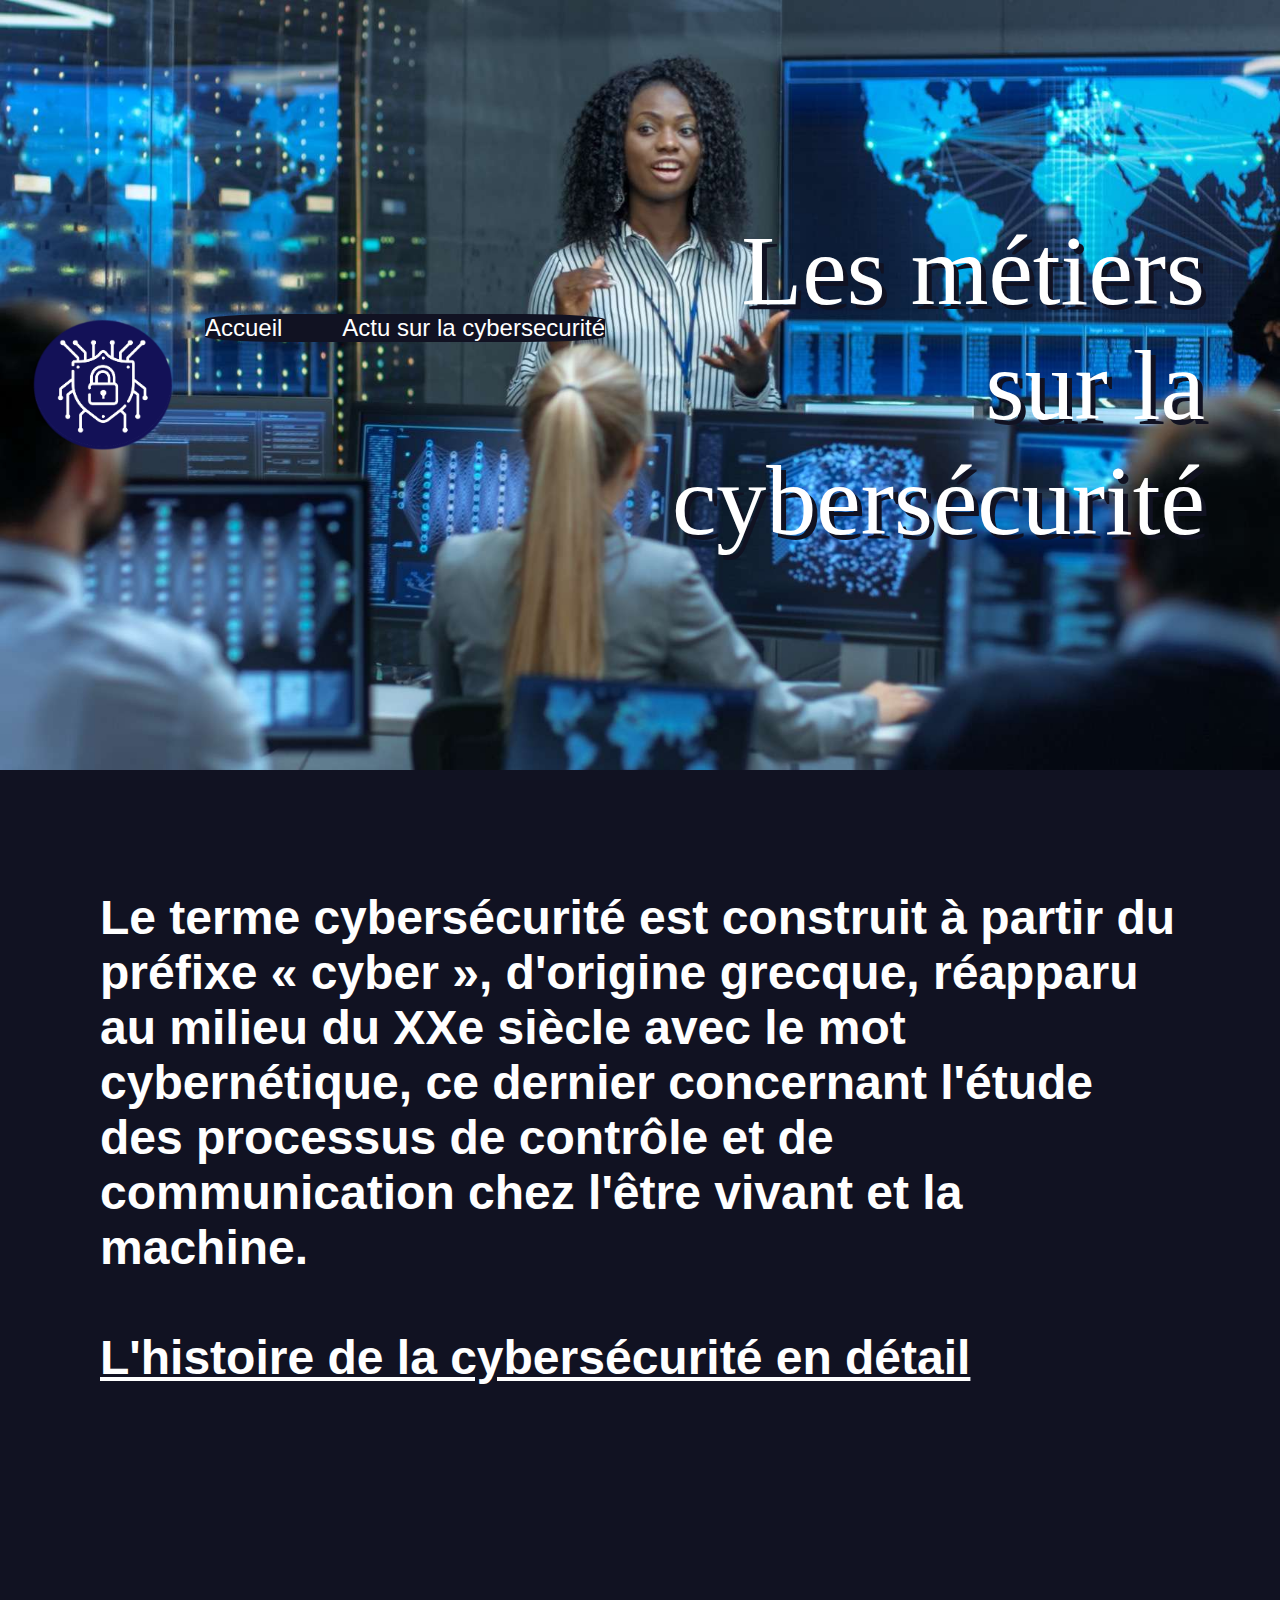
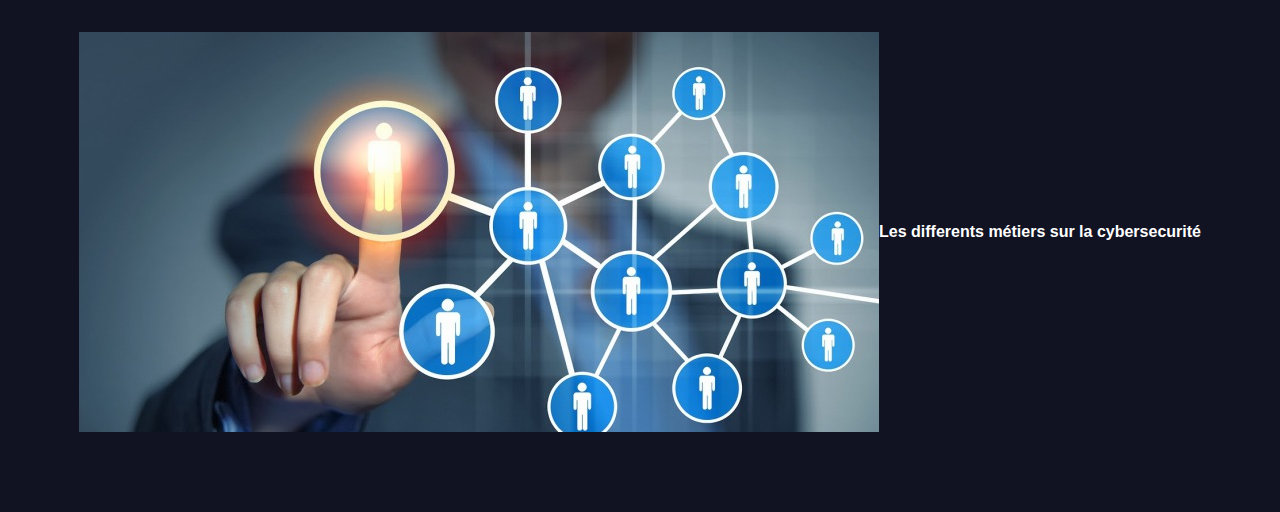
<file: index.html>
<!DOCTYPE html>
<html lang="fr">
<head>
    <meta charset="UTF-8">
    <meta http-equiv="X-UA-Compatible" content="IE=edge">
    <meta name="viewport" content="width=device-width, initial-scale=1.0">
    <title>Métiers</title>
    <link rel="stylesheet" href="style.css">
    <link rel="icon" href="images/cyber1.png">
</head>
<body>
        <section class="top-page">
        <header class="header">
            <img src="images/cyber1.png" alt="Logo du site">
            <nav class="nav">
                <li><a href="site.html">Accueil</a> </li>
                <li class="oui"><a href="https://www.usine-digitale.fr/cybersecurite/" target="BLANK">Actu sur la cybersecurité</a></li>

            </nav>
        </header>
    <div class="landing-page">
    <h1 class="big-title">Les métiers sur la cybersécurité</h1>
    </i><a class="scroll-down" id="scroll"  href="#sec-03"> <i class="fas fa-angle-down"></i></a>
    </div>
    </section>
        <section class="sec-01">
            <div class="container">
              <h2 class="main-title">Le terme cybersécurité est construit à partir du préfixe « cyber », d'origine grecque, réapparu au milieu du XXe siècle avec le mot cybernétique, ce dernier concernant l'étude des processus de contrôle et de communication chez l'être vivant et la machine.

                <br><br><a href="https://www.thalesgroup.com/fr/marches-specifiques/systemes-dinformation-critiques-et-cybersecurite/news/arrete-moi-si-tu-peux">L'histoire de la cybersécurité en détail</a>
              </h2>

              </div>
            </div>
          </section>
          <section class="sec-02">
            <div class="container">
              <h3 class="section-title"></h3>
              <div class="content">
                <div class="image">
                  <a href="https://guardia.school/metiers/?gclid=CjwKCAjwiuuRBhBvEiwAFXKaNEOuQFfQD7pFE5Tv8TebsfOj8ugCrrLxGh8tqib9y3p-HA4kw234ChoCs_QQAvD_BwE" target="BLANK"><img src="images/MLM.jpg"  alt=""></a>
                </div>
                <div class="info">
                  <h4 class="info-title"><li> Les differents métiers sur la cybersecurité</li></h4>
                  <p>
                    </p>
                </div>
              </div>
            </div>
          </section>
</body>
</html>
</file>
<file: style.css>
@import url(https://fonts.googleapis.com/css2?family=Montserrat:wght@100&display=swap);
* {
    font-family: 'Trebuchet MS', 'Lucida Sans Unicode', 'Lucida Grande', 'Lucida Sans', Arial, sans-serif ;
}

section.top-page {
    background: url('../images/cyber2.jpg');
    background-size: cover;
    height: 80vh;
    padding: 25px ;
    
}

body{
    margin: 0 auto;
}

nav.nav {
    display: flex;
    justify-content: space-between;
    list-style: none;
    margin-left: 30px;
    text-decoration: none;
    color: rgb(0, 0, 0);
    font-size: x-large;
    width: 400px;
    background-color: #111222;
    border-radius: 20%;
    
}
nav.nav li a {
    color: #fff;
    border-radius: 10px;
    justify-content: flex-start;
    display: flex;
    text-decoration: none;

}

header.header {
    display: flex;
    align-items: flex-start;
}
header.header img {
    width: 150px;
}
.big-title{
    color: rgb(255, 255, 255);
    font-size: 100px;
   font-weight: 100;
    font-family: Abril 'Franklin Gothic Medium', 'Arial Narrow', Arial, sans-serif , cursive;
    font-family: Cambria, Cochin, Georgia, Times, 'Times New Roman', serif;
    text-align: right;
    text-shadow: 5px 5px #111222 ;
    
}
.landing-page {
    padding: 20px 50px;
}

a{
    text-decoration: underline;
    color: #fff ;
}

.scroll-down {
    color: white;
    text-decoration: none;
     position: absolute;
     bottom: 160px ;
}
footer {
    display: flex;
    justify-content: space-between;
    align-items: center;
    margin: 20px 100px;
    font-weight: 600;
}

@import url('https://fonts.googleapis.com/css2?family=Poppins:wght@100;200;300;400;500;600;700;800;900&display=swap');


html{
  scroll-behavior: smooth;
}

body{
  background: #111222;
}

section{
  position: relative;
  display: flex;
  justify-content: center;
  align-items: center;
  padding: 80px 100px;
  color: #fff;
}

.container{
  position: relative;
  display: flex;
  justify-content: center;
  align-items: center;
  flex-direction: column;
}

.main-title{
  font-size: 3em;
  margin-bottom: 50px;
}

.content{
  position: relative;
  width: 1150px;
  display: flex;
  justify-content: center;
  align-items: center;
  text-decoration: none;
}

.content .image{
  position: relative;
  width: 800px;
  height: 400px;
  overflow: hidden;
}

info-title {
    margin: 20px;
}


.txt {
    font-size: 25px;
    padding: 50px 200px;
    text-align: justify;
    line-height: 30px;
}

.btn {
    height: 100px;
    width: 100px;
    background: blanchedalmond;
    border-radius: 50%;
    display: flex;
    justify-content: center;
    align-items: center;
    position: fixed;
    right: 20px;
    bottom: 20px;
    cursor: pointer;
}
.icone {
    width: 50px;
}

.copyright {
    display: flex;
    justify-content: flex-end;
}
</file>
